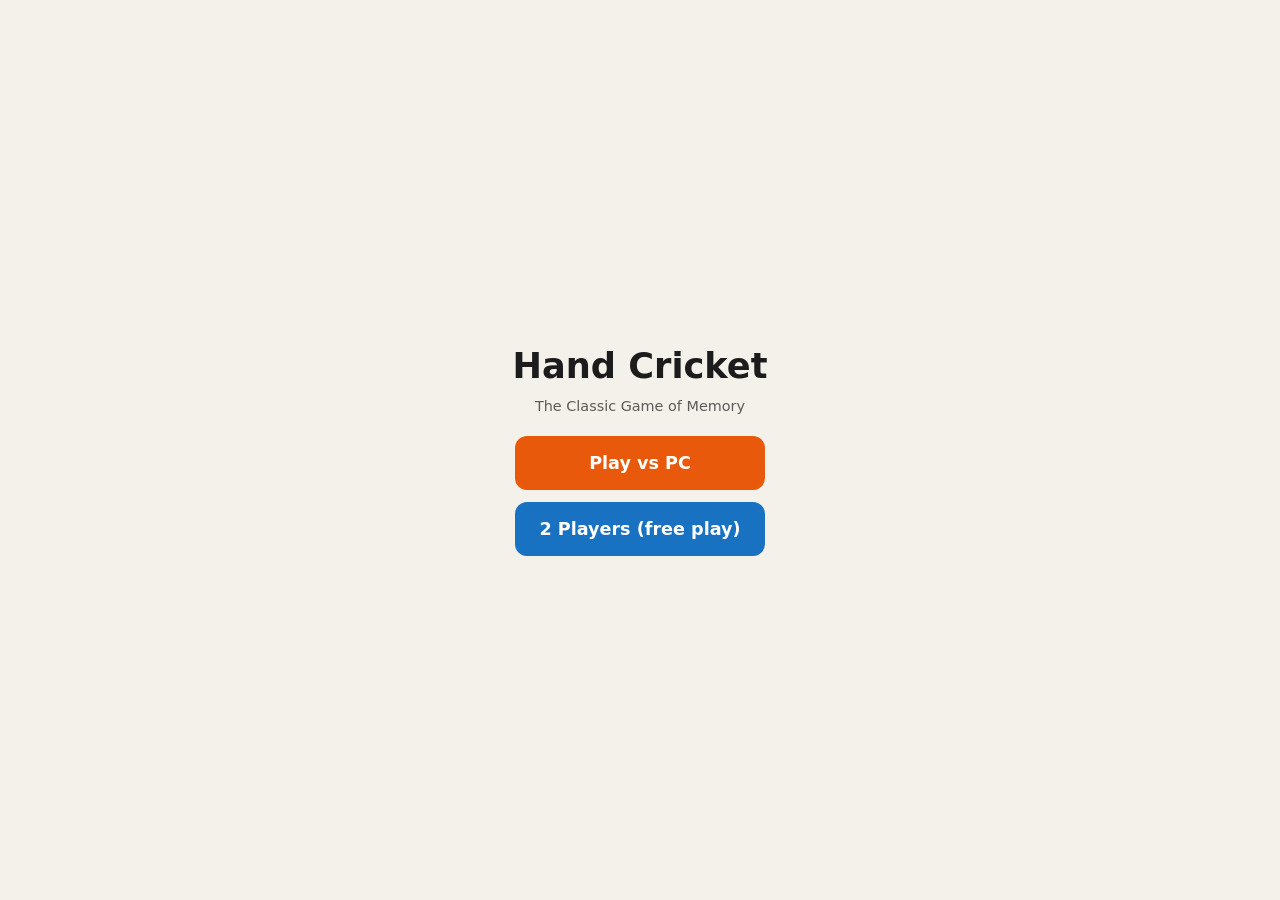
<file: hand-cricket/index.html>
<!DOCTYPE html>
<html lang="en">
<head>
<meta charset="utf-8">
<meta name="viewport" content="width=device-width, initial-scale=1, viewport-fit=cover">
<title>Hand Cricket</title>
<link rel="stylesheet" href="style.css">
</head>
<body>
<div class="topbar" id="topbar" hidden><div class="sc you"><span>You</span><b id="yS">0</b></div><div class="mid"><div id="inn"></div><div class="meter"><i id="meterFill"></i></div><small id="tgt"></small></div><div class="sc pc"><span>PC</span><b id="pS">0</b></div></div>
<h1>Hand Cricket<button class="ob mb" onclick="openMenu()">☰ Menu</button></h1>
<p class="sub">Hand cricket: 1–4 fingers · 5 palm up · 6 thumbs up · 10 palm down · 20 chop</p>

<div class="stage" id="stage">
  <div class="side p1"><div class="desk"></div><div class="badge" id="b1"></div><div class="hand" id="h1"></div></div>
  <div class="side p2"><div class="desk"></div><div class="badge" id="b2"></div><div class="hand" id="h2"></div></div>
</div>

<div class="controls">
  <div class="panel p1c"><h2 id="pn1">Player 1</h2><div class="btns" id="c1"></div></div>
  <div class="panel p2c"><h2 id="pn2">Player 2</h2><div class="btns" id="c2"></div></div>
</div>

<div class="banner" id="banner"></div>
<div class="menu" id="menu"><h2>Hand Cricket</h2><p class="sub">The Classic Game of Memory</p><button class="big" onclick="startGame('pc')">Play vs PC</button><button class="big alt" onclick="startGame('free')">2 Players (free play)</button></div>
<div class="result" id="result" hidden><h2 id="resT"></h2><p id="resS" class="sub"></p><button class="big" onclick="startGame('pc')">Play again</button><button class="big alt" onclick="openMenu()">Menu</button></div>
<script src="script.js"></script>
</body>
</html>
</file>
<file: hand-cricket/style.css>
:root{--bg:#f4f1ea;--card:#fff;--ink:#1c1c1c;--a:#e8590c;--b:#1971c2;--line:#cfc7b6;
box-sizing:border-box;padding-top:env(safe-area-inset-top,0px);padding-bottom:env(safe-area-inset-bottom,0px)}
@media (prefers-color-scheme:dark){:root:not([data-theme="light"]){--bg:#16171a;--card:#202226;--ink:#f1f1f1;--line:#3a3d43}}
*{box-sizing:border-box}
body{margin:0;background:var(--bg);color:var(--ink);font-family:system-ui,-apple-system,"Segoe UI",sans-serif;text-align:center}
h1{font-size:1.4rem;margin:18px 0 4px}
p.sub{margin:0 0 10px;opacity:.7;font-size:.9rem}
.stage{position:relative;display:flex;justify-content:space-between;max-width:900px;margin:0 auto;height:240px;overflow:hidden;border-bottom:2px dashed var(--line)}
.side{position:relative;width:46%;height:100%}
.desk{position:absolute;left:0;right:0;top:calc(50% + 34px * var(--s,1));height:6px;border-radius:3px;background:var(--line)}
.hand{position:absolute;inset:0;perspective:900px;transition:transform .45s cubic-bezier(.2,1.4,.4,1)}
.hand *{transform-style:preserve-3d}
.mirror{position:absolute;top:50%;width:0;height:0}
.p1 .mirror{left:26%;transform:scale(var(--s,1)) rotateX(-16deg) rotateY(-30deg)}
.p2 .mirror{left:74%;transform:scale(var(--s,1)) scaleX(-1) rotateX(-16deg) rotateY(-30deg)}
.pos{position:absolute;left:0;top:0;width:0;height:0;transition:transform .3s}
.rig{transition:transform .55s cubic-bezier(.3,1.3,.5,1)}
.sc{transform-origin:0 0;transform:scaleX(.28);transition:transform .22s cubic-bezier(.3,1.6,.5,1)}
.sc.up{transform:scaleX(1)}
.box{position:absolute;left:0;top:0;width:0;height:0}
.face{position:absolute;left:50%;top:50%;border:1px solid rgba(0,0,0,.4)}
.badge{position:absolute;top:2px;font-size:2.4rem;font-weight:800;opacity:0;transition:opacity .2s,transform .2s;transform:scale(.4);z-index:2}
.p1 .badge{left:22%;color:var(--a)}.p2 .badge{right:22%;color:var(--b)}
.badge.on{opacity:1;transform:scale(1)}
.controls{display:flex;max-width:900px;margin:14px auto;gap:8px;padding:0 8px}
.panel{background:var(--card);border:1px solid var(--line);border-radius:14px;padding:12px;flex:1}
.panel h2{margin:0 0 8px;font-size:1rem}
.btns{display:flex;flex-wrap:wrap;gap:6px;justify-content:center}
button{font:inherit;font-weight:700;width:46px;height:46px;border:0;border-radius:12px;color:#fff;cursor:pointer;transition:transform .1s}
button:active{transform:scale(.88)}
.p1c button{background:var(--a)}.p2c button{background:var(--b)}
button.ob{width:auto;padding:0 18px;height:40px;background:#444 !important}
.topbar{display:flex;align-items:center;gap:10px;max-width:900px;margin:0 auto;padding:10px 12px;background:var(--card);border-bottom:1px solid var(--line);position:sticky;top:0;z-index:5}
.topbar[hidden]{display:none}
.topbar .sc{min-width:64px;text-align:center}
.topbar .sc span{display:block;font-size:.75rem;opacity:.7}
.topbar .sc b{font-size:1.8rem}
.topbar .you b{color:var(--a)}.topbar .pc b{color:var(--b)}
.topbar .mid{flex:1;text-align:center;font-size:.85rem}
.meter{height:10px;border-radius:5px;background:var(--line);overflow:hidden;margin:6px 0 3px}
.meter i{display:block;height:100%;width:0;background:linear-gradient(90deg,var(--a),var(--b));transition:width .4s}
.panel.off{opacity:.45;pointer-events:none}
.menu,.result{position:fixed;inset:0;z-index:20;background:var(--bg);display:flex;flex-direction:column;align-items:center;justify-content:center;gap:12px;padding:20px}
.menu[hidden],.result[hidden]{display:none}
.menu h2,.result h2{font-size:2.2rem;margin:0}
button.big{width:250px;height:54px;font-size:1.1rem;background:var(--a)}
button.big.alt{background:var(--b)}
button.mb{height:30px;font-size:.8rem;vertical-align:middle;margin-left:8px;padding:0 12px}
.banner{position:fixed;left:50%;top:38%;transform:translate(-50%,-50%) scale(.6);font-size:3rem;font-weight:900;color:#e03131;opacity:0;pointer-events:none;transition:all .25s;z-index:10;text-shadow:0 2px 0 rgba(0,0,0,.2);white-space:nowrap}
.banner.on{opacity:1;transform:translate(-50%,-50%) scale(1)}
@media (max-width:520px){.controls{flex-direction:column}.stage{height:190px}}
</file>
